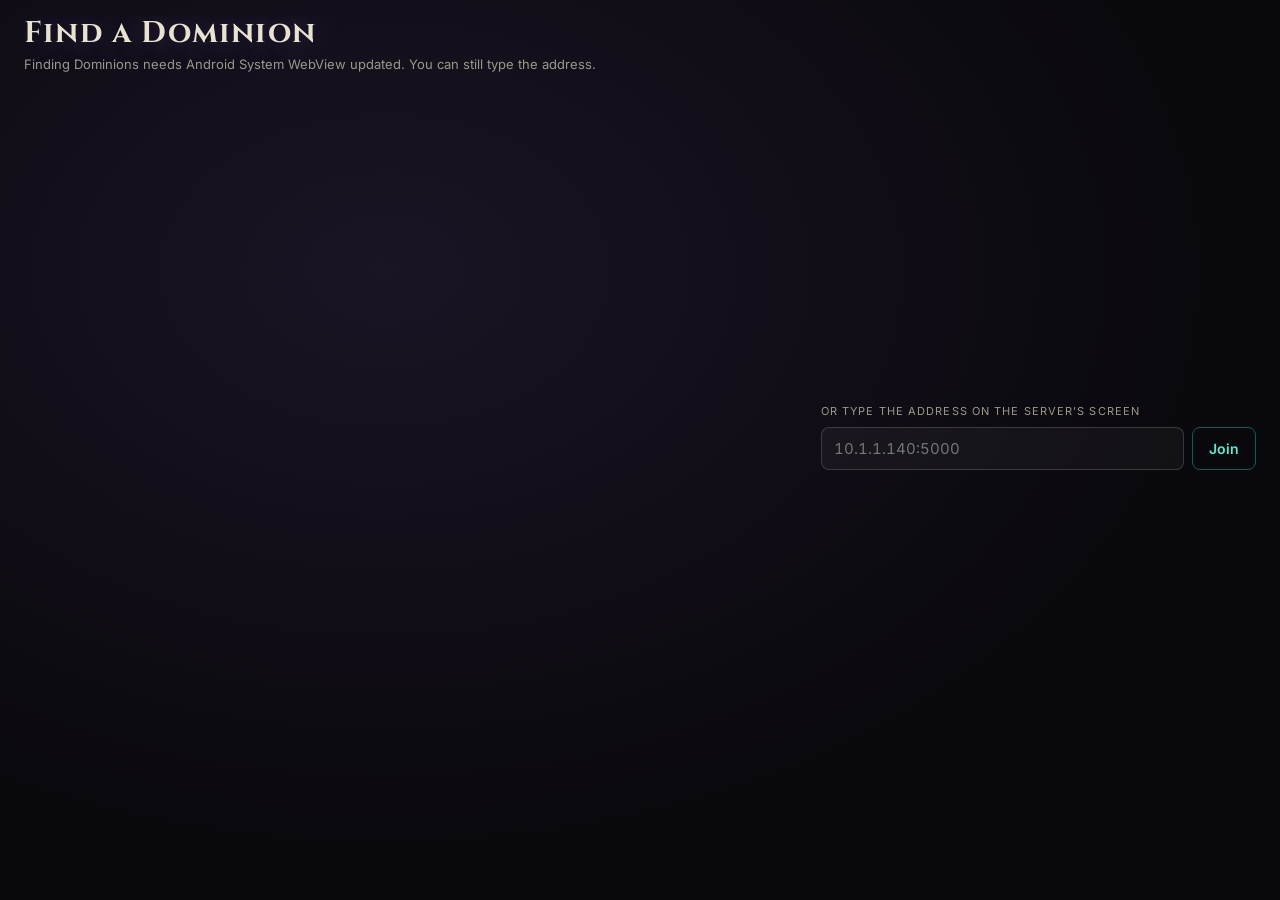
<file: android/app/src/main/assets/finder/index.html>
<!doctype html>
<html lang="en">
<head>
  <meta charset="utf-8">
  <meta name="viewport" content="width=device-width, initial-scale=1, viewport-fit=cover">
  <title>Find a Dominion</title>
  <link rel="stylesheet" href="finder.css">
</head>
<body>
  <main class="finder">
    <section class="found">
      <h1>Find a Dominion</h1>
      <p class="status" id="status" aria-live="polite">Looking for Dominions on this network…</p>
      <ul class="servers" id="servers"></ul>
      <p class="none" id="none" hidden>No Dominion answered. Some Wi-Fi networks keep devices apart:
        connect the PC to this phone's hotspot, or type the address shown on the server's screen.</p>
    </section>
    <aside class="side">
      <button type="button" class="rejoin" id="rejoin" hidden></button>
      <form class="manual" id="manual" autocomplete="off">
        <label for="address">Or type the address on the server's screen</label>
        <div class="row">
          <input id="address" inputmode="url" spellcheck="false" placeholder="10.1.1.140:5000">
          <button type="submit">Join</button>
        </div>
        <p class="error" id="error" role="alert"></p>
      </form>
    </aside>
  </main>
  <script src="finder.js"></script>
</body>
</html>
</file>
<file: android/app/src/main/assets/finder/finder.css>
/* The app's first screen: Dominions heard on this network, in the game's own tokens (style.css). */
/* Bundled with the app, so the first screen looks right with no connection (OFL fonts). */
@font-face { font-family: "Cinzel"; src: url("fonts/cinzel-700.woff2") format("woff2"); font-weight: 700; }
@font-face { font-family: "Inter"; src: url("fonts/inter.woff2") format("woff2"); font-weight: 400 600; }

:root {
  --bg: #09080c;
  --panel: rgba(14, 12, 18, 0.84);
  --panel-edge: rgba(232, 226, 208, 0.10);
  --bone: #e8e2d0;
  --bone-dim: #9d978a;
  --bone-faint: #5f5a52;
  --soul: #5eead4;
  --soul-deep: #115e59;
  --violet: #a78bfa;
  --blood: #f87171;
  --display: "Cinzel", "Times New Roman", serif;
  --ui: "Inter", system-ui, sans-serif;
}

* { box-sizing: border-box; }
html, body { margin: 0; height: 100%; overflow: hidden; }
body {
  background: radial-gradient(ellipse at 30% 30%, #1a1424 0%, var(--bg) 70%);
  color: var(--bone);
  font: 14px/1.4 var(--ui);
  -webkit-font-smoothing: antialiased;
  -webkit-tap-highlight-color: transparent;
}

.finder {
  height: 100%;
  display: grid;
  grid-template-columns: minmax(0, 1fr) minmax(250px, 34vw);
  gap: clamp(14px, 3vw, 28px);
  padding: max(16px, env(safe-area-inset-top)) max(24px, env(safe-area-inset-right)) 16px max(24px, env(safe-area-inset-left));
}
.found { min-height: 0; overflow: auto; scrollbar-width: none; }

h1 {
  margin: 0;
  font: 700 clamp(20px, 7vh, 30px)/1.15 var(--display);
  letter-spacing: 0.04em;
  text-shadow: 0 0 32px rgba(167, 139, 250, 0.35);
}
.status { margin: 4px 0 14px; color: var(--bone-dim); font-size: 13px; }
/* Still listening: three soul dots breathe after the line. */
.status.looking::after { content: " ●●●"; letter-spacing: 2px; color: var(--soul); animation: breathe 1.4s ease-in-out infinite alternate; }
@keyframes breathe { from { opacity: 0.25; } to { opacity: 1; } }

.servers { list-style: none; margin: 0; padding: 0; display: grid; gap: 8px; }
.server {
  width: 100%;
  display: grid;
  grid-template-columns: 1fr auto;
  align-items: center;
  gap: 2px 14px;
  padding: clamp(7px, 2.4vh, 12px) 14px;
  border-radius: 10px;
  border: 1px solid rgba(232, 226, 208, 0.10);
  background: rgba(255, 255, 255, 0.03);
  color: var(--bone);
  font: inherit;
  text-align: left;
  cursor: pointer;
}
.server:active { border-color: var(--soul); background: rgba(94, 234, 212, 0.10); }
.server b { font-size: 16px; font-weight: 600; }
.server .where { grid-column: 1; color: var(--bone-dim); font-size: 12px; font-variant-numeric: tabular-nums; }
.server .mode { grid-row: 1; grid-column: 2; justify-self: end; font-size: 11px; letter-spacing: 0.1em; text-transform: uppercase; color: var(--soul); }
.server .count { grid-column: 2; justify-self: end; color: var(--bone-dim); font-size: 12px; font-variant-numeric: tabular-nums; }
.server .count b { font-size: 12px; color: var(--bone); }

.none {
  margin: 0;
  padding: 12px 14px;
  border-left: 2px solid var(--violet);
  border-radius: 8px;
  background: rgba(167, 139, 250, 0.06);
  color: var(--bone);
  font-size: 13px;
  max-width: 460px;
}

.side { display: grid; align-content: center; gap: clamp(10px, 4vh, 18px); }

/* Typing an address: a fullscreen app doesn't shrink for the keyboard, which covers the lower half
   of a landscape screen, so the form moves to the top and the list steps aside until it closes. */
body.typing .finder { grid-template-columns: minmax(0, 1fr); }
body.typing .found, body.typing .rejoin { display: none; }
body.typing .side { align-content: start; max-width: 560px; }
.rejoin {
  padding: 14px;
  border: 0;
  border-radius: 10px;
  background: linear-gradient(180deg, #2dd4bf, #0f766e);
  color: #041312;
  font: 700 15px var(--display);
  letter-spacing: 0.06em;
  cursor: pointer;
}
.rejoin .address { font: 600 15px var(--ui); letter-spacing: 0.02em; font-variant-numeric: tabular-nums; }
.manual label { display: block; margin-bottom: 8px; font-size: 11px; letter-spacing: 0.1em; text-transform: uppercase; color: var(--bone-dim); }
.manual .row { display: flex; gap: 8px; }
.manual input {
  flex: 1;
  min-width: 0;
  padding: 11px 12px;
  border-radius: 8px;
  border: 1px solid rgba(232, 226, 208, 0.18);
  background: rgba(255, 255, 255, 0.04);
  color: var(--bone);
  font: 15px var(--ui);
  font-variant-numeric: tabular-nums;
  outline: none;
}
.manual input:focus { border-color: var(--soul); box-shadow: 0 0 0 3px rgba(94, 234, 212, 0.18); }
.manual button {
  padding: 0 16px;
  border: 1px solid var(--soul-deep);
  border-radius: 8px;
  background: transparent;
  color: var(--soul);
  font: 600 14px var(--ui);
  cursor: pointer;
}
.error { min-height: 18px; margin: 8px 0 0; color: var(--blood); font-size: 12px; }

@media (prefers-reduced-motion: reduce) {
  .status.looking::after { animation: none; }
}
</file>
